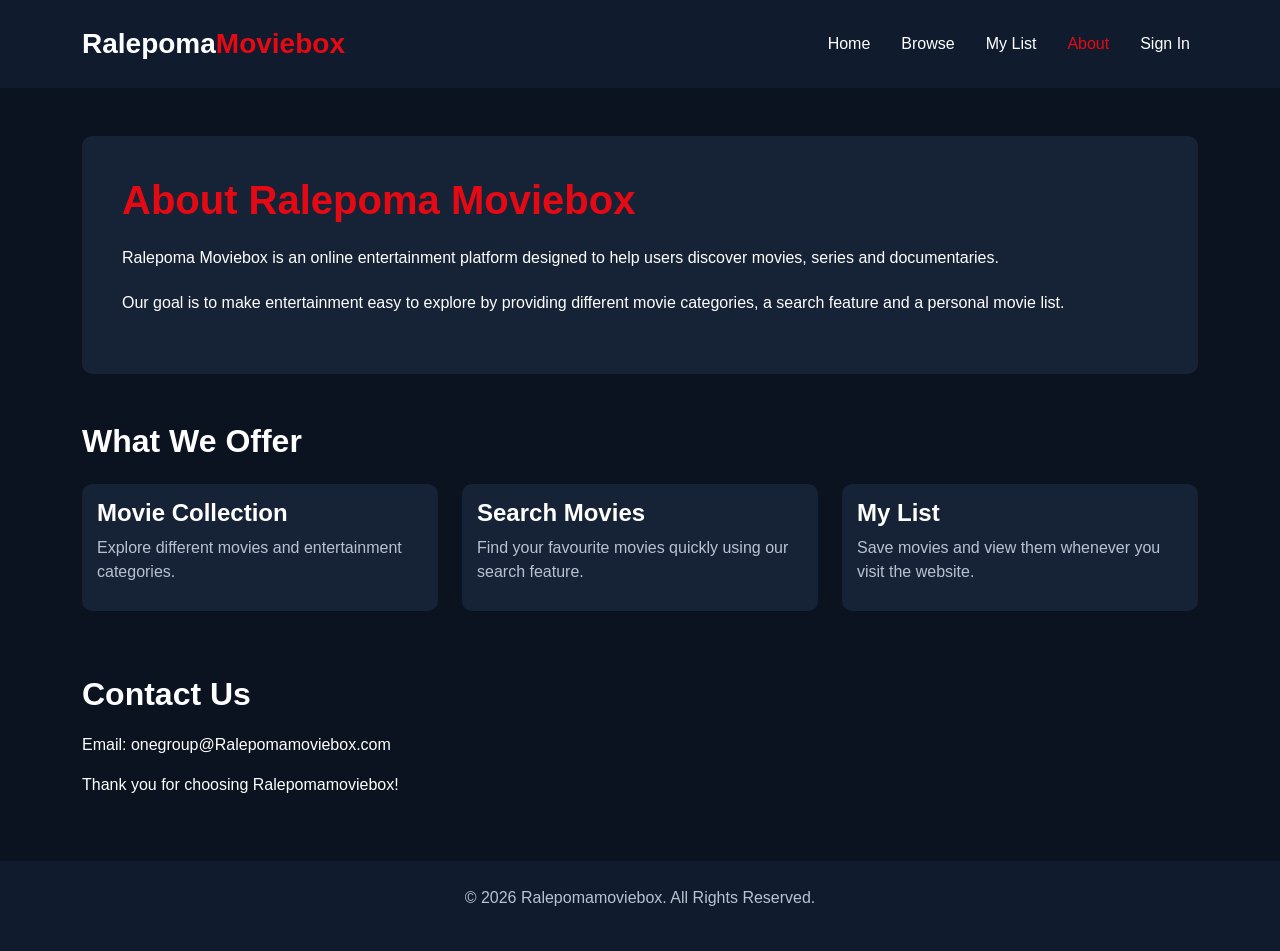
<file: about.html>
<!DOCTYPE html>
<html lang="en">

<head>

    <meta charset="UTF-8">
    <meta name="viewport" content="width=device-width, initial-scale=1.0">


    <title>Group E - About Us</title>

    <!-- Bootstrap CSS -->
    <link href="https://cdn.jsdelivr.net/npm/bootstrap@5.3.3/dist/css/bootstrap.min.css" rel="stylesheet">

    <!-- My CSS -->
    <link rel="stylesheet" href="style.css">
</head>

<body>

    <!-- Navigation bar -->
    <nav class="navbar navbar-expand-lg navbar-dark">

        <div class="container">

            <a class="navbar-brand" href="index.html">
                Ralepoma<span>Moviebox</span>
            </a>

            <button class="navbar-toggler" type="button"
                data-bs-toggle="collapse" data-bs-target="#menu">

                <span class="navbar-toggler-icon"></span>
            </button>

            <div class="collapse navbar-collapse" id="menu">

                <ul class="navbar-nav ms-auto">

                    <li class="nav-item">
                        <a class="nav-link" href="index.html">Home</a>
                    </li>

                    <li class="nav-item">
                        <a class="nav-link" href="browse.html">Browse</a>
                    </li>

                    <li class="nav-item">
                        <a class="nav-link" href="mylist.html">My List</a>
                    </li>

                    <li class="nav-item">
                        <a class="nav-link active" href="about.html">About</a>
                    </li>

                    <li class="nav-item">
                        <a class="nav-link" href="account.html">Sign In</a>
                    </li>

                </ul>
            </div>
        </div>
    </nav>


    <!-- About section -->
    <section class="container mt-5">

        <div class="about-content">

            <h1>About Ralepoma Moviebox</h1>

            <p>
                Ralepoma Moviebox is an online entertainment platform
                designed to help users discover movies,
                series and documentaries.
            </p>

            <p>
                Our goal is to make entertainment easy to explore
                by providing different movie categories,
                a search feature and a personal movie list.
            </p>

        </div>

    </section>


    <!-- Our services -->
    <section class="container mt-5">

        <h2>What We Offer</h2>

        <div class="row mt-4">

            <div class="col-md-4 mb-3">
                <div class="movie-card">
                    <h4>Movie Collection</h4>
                    <p>
                        Explore different movies and
                        entertainment categories.
                    </p>
                </div>
            </div>

            <div class="col-md-4 mb-3">
                <div class="movie-card">
                    <h4>Search Movies</h4>
                    <p>
                        Find your favourite movies
                        quickly using our search feature.
                    </p>
                </div>
            </div>

            <div class="col-md-4 mb-3">
                <div class="movie-card">
                    <h4>My List</h4>
                    <p>
                        Save movies and view them
                        whenever you visit the website.
                    </p>
                </div>
            </div>

        </div>

    </section>


    <!-- Contact section -->
    <section class="container mt-5">

        <h2>Contact Us</h2>

        <p>Email: onegroup@Ralepomamoviebox.com</p>

        <p>Thank you for choosing Ralepomamoviebox!</p>

    </section>


    <!-- Footer -->
    <footer class="footer mt-5">

        <p>© 2026 Ralepomamoviebox. All Rights Reserved.</p>

    </footer>


    <!-- Bootstrap JavaScript -->
    <script src="https://cdn.jsdelivr.net/npm/bootstrap@5.3.3/dist/js/bootstrap.bundle.min.js"></script>

    <script src="script.js"></script>

</body>
</html>
</file>
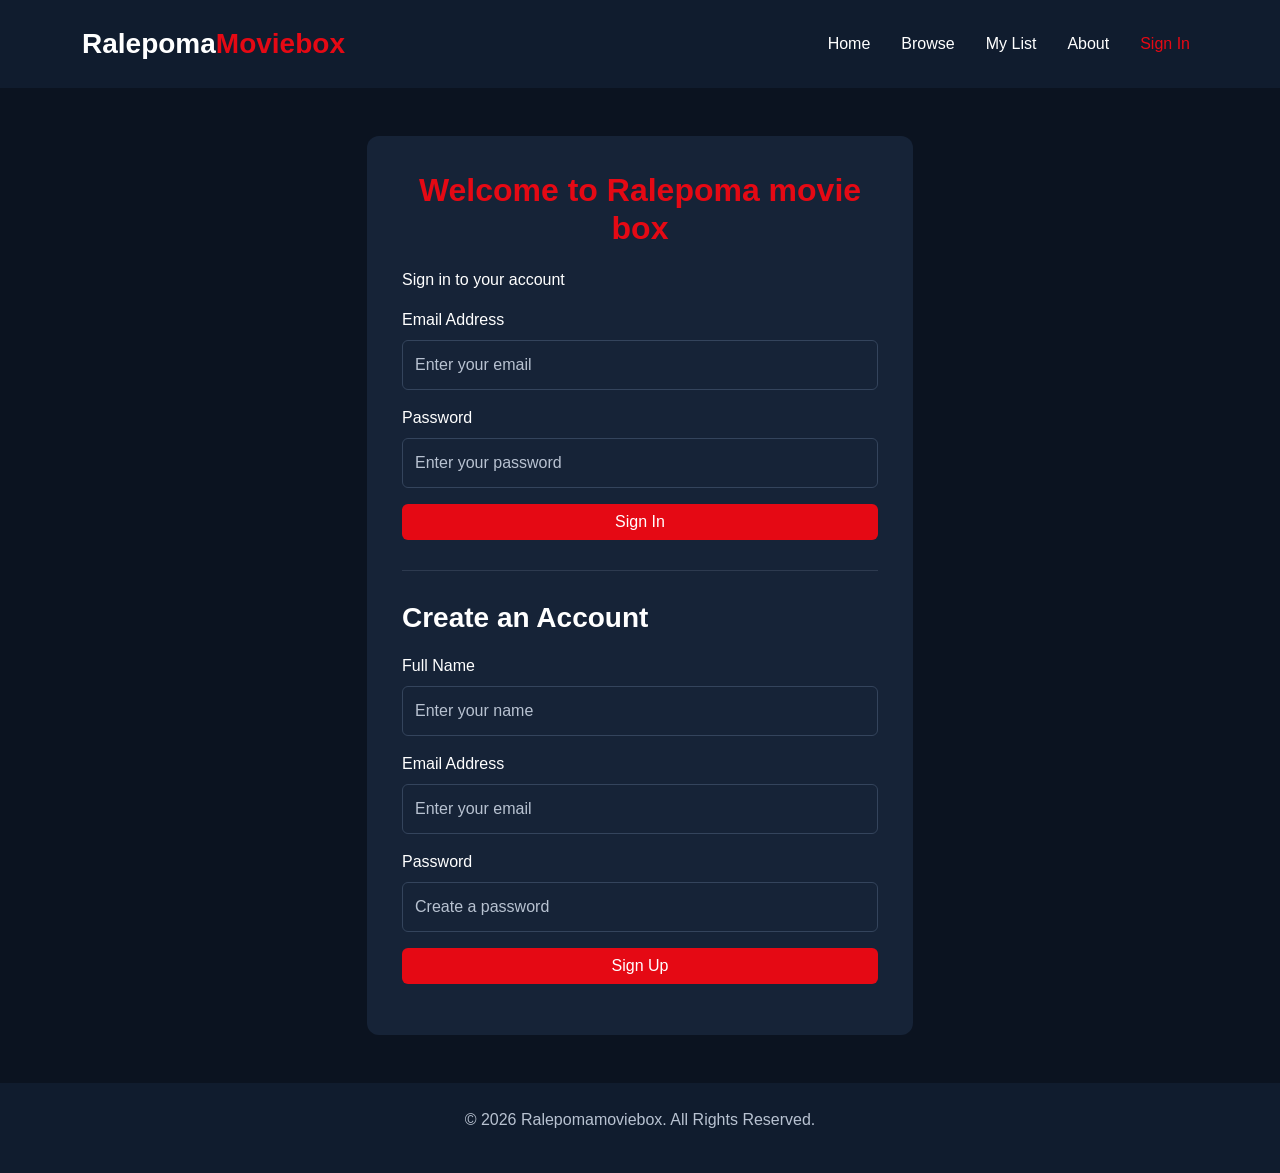
<file: account.html>
<!DOCTYPE html>
<html lang="en">

<head>

    <meta charset="UTF-8">
    <meta name="viewport" content="width=device-width, initial-scale=1.0">


    <title>Group E - Account</title>

    <!-- Bootstrap CSS -->
    <link href="https://cdn.jsdelivr.net/npm/bootstrap@5.3.3/dist/css/bootstrap.min.css" rel="stylesheet">

    <!-- My CSS -->
    <link rel="stylesheet" href="style.css">
</head>

<body>

    <!-- Navigation bar -->
    <nav class="navbar navbar-expand-lg navbar-dark">

        <div class="container">

            <a class="navbar-brand" href="index.html">
                Ralepoma<span>Moviebox</span>
            </a>

            <button class="navbar-toggler" type="button" data-bs-toggle="collapse" data-bs-target="#menu">

                <span class="navbar-toggler-icon"></span>
            </button>

            <div class="collapse navbar-collapse" id="menu">

                <ul class="navbar-nav ms-auto">

                    <li class="nav-item">
                        <a class="nav-link" href="index.html">Home</a>
                    </li>

                    <li class="nav-item">
                        <a class="nav-link" href="browse.html">Browse</a>
                    </li>

                    <li class="nav-item">
                        <a class="nav-link" href="mylist.html">My List</a>
                    </li>

                    <li class="nav-item">
                        <a class="nav-link" href="about.html">About</a>
                    </li>

                    <li class="nav-item">
                        <a class="nav-link active" href="account.html">Sign In</a>
                    </li>

                </ul>
            </div>
        </div>
    </nav>


    <!-- Account section -->
    <section class="container mt-5 mb-5">

        <div class="row justify-content-center">

            <div class="col-md-6">

                <div class="account-box">

                    <h2>Welcome to Ralepoma movie box</h2>

                    <p>Sign in to your account</p>

                    <!-- Sign In Form -->
                    <form id="loginForm">

                        <div class="mb-3">
                            <label class="form-label">Email Address</label>

                            <input type="email" id="loginEmail" class="form-control" placeholder="Enter your email"
                                name="Email"
                                maxlength="20"
                                required>
                        </div>

                        <div class="mb-3">
                            <label class="form-label">Password</label>

                            <input type="password" id="loginPassword" class="form-control"
                                   minlength="8"
                                       maxlength="15"
                                       name="password"
                                       pattern="(?=. *[a-z])(?=. *[A-Z])(?=. *[0-9])(?=. *[!@#$%^*]).{8,}"
                                       title="Password must have at least 8 characters, one number and one special character."
                                placeholder="Enter your password" required>
                        </div>

                        <button type="submit" class="btn btn-danger w-100">
                            Sign In
                        </button>

                    </form>


                    <hr>


                    <!-- Sign Up Form -->
                    <h3>Create an Account</h3>

                    <form id="registerForm">

                        <div class="mb-3">
                            <label class="form-label">Full Name</label>

                            <input type="text" id="fullName" class="form-control" placeholder="Enter your name"
                                 name="Fullname"
                                 maxlength="20"
                                 minlength="3"
                                 pattern="[A-Za-z]{1,20}"
                                 title="Enter letters only. Maximum of 20 characters and minimum of 3 characters"
                                required>
                        </div>

                        <div class="mb-3">
                            <label class="form-label">Email Address</label>

                            <input type="email" id="registerEmail" class="form-control" placeholder="Enter your email"
                                   maxlength="40"
                                   name="Email"
                                required>
                        </div>

                        <div class="mb-3">
                            <label class="form-label">Password</label>

                            <input type="password" id="registerPassword" class="form-control"
                                       minlength="8"
                                       maxlength="15"
                                       name="password"
                                       pattern="(?=. *[a-z])(?=. *[A-Z])(?=. *[0-9])(?=. *[!@#$%^*]).{8,}"
                                       title="Password must have at least 8 characters, one number and one special character."
                                placeholder="Create a password" required>
                        </div>

                        <button type="submit" class="btn btn-danger w-100">
                            Sign Up
                        </button>

                    </form>

                    <p id="accountMessage" class="mt-3"></p>

                </div>

            </div>

        </div>

    </section>


    <!-- Footer -->
    <footer class="footer">

        <p>© 2026 Ralepomamoviebox. All Rights Reserved.</p>

    </footer>


    <!-- Bootstrap JavaScript -->
    <script src="https://cdn.jsdelivr.net/npm/bootstrap@5.3.3/dist/js/bootstrap.bundle.min.js"></script>

    <script src="script.js"></script>

</body>

</html>
</file>
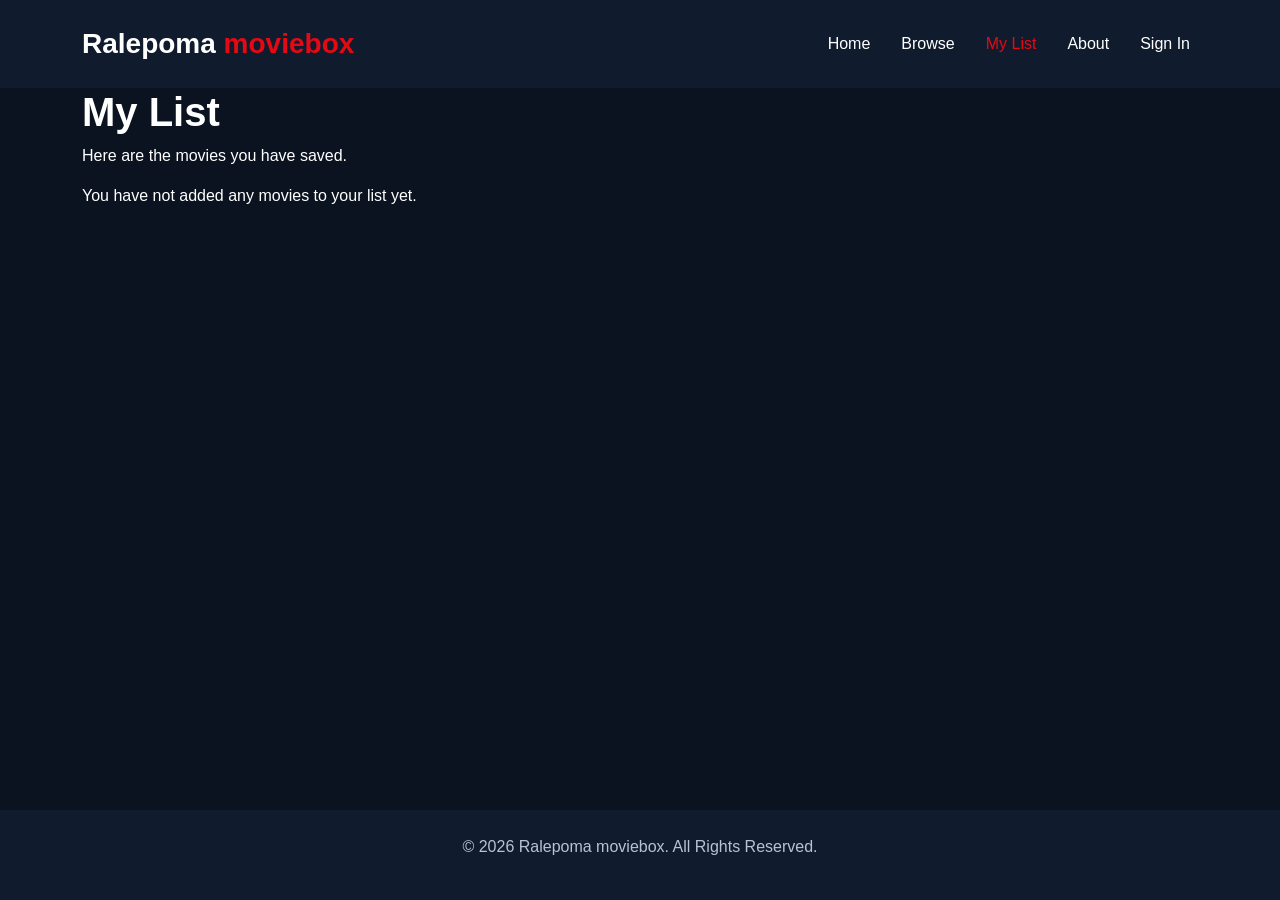
<file: mylist.html>
<!DOCTYPE html>
<html lang="en">

<head>

    <meta charset="UTF-8">
    <meta name="viewport" content="width=device-width, initial-scale=1.0">

    <title>Group E | My List</title>

    <!-- Bootstrap CSS -->
    <link href="https://cdn.jsdelivr.net/npm/bootstrap@5.3.3/dist/css/bootstrap.min.css" rel="stylesheet">

    <!-- External CSS -->
    <link rel="stylesheet" href="style.css">

</head>

<body>

    <!-- NAVIGATION BAR -->

    <nav class="navbar navbar-expand-lg navbar-dark">

        <div class="container">

            <a class="navbar-brand" href="index.html">
                Ralepoma <span>moviebox</span>
            </a>

            <button class="navbar-toggler"
                    type="button"
                    data-bs-toggle="collapse"
                    data-bs-target="#myNavbar"
                    aria-controls="myNavbar"
                    aria-expanded="false"
                    aria-label="Toggle navigation">

                <span class="navbar-toggler-icon"></span>

            </button>

            <div class="collapse navbar-collapse" id="myNavbar">

                <ul class="navbar-nav ms-auto">

                    <li class="nav-item">
                        <a class="nav-link" href="index.html">Home</a>
                    </li>

                    <li class="nav-item">
                        <a class="nav-link" href="browse.html">Browse</a>
                    </li>

                    <li class="nav-item">
                        <a class="nav-link active" href="mylist.html">My List</a>
                    </li>

                    <li class="nav-item">
                        <a class="nav-link" href="about.html">About</a>
                    </li>

                    <li class="nav-item">
                        <a class="nav-link" href="account.html">Sign In</a>
                    </li>

                </ul>

            </div>

        </div>

    </nav>


    <!-- MAIN CONTENT -->

    <main class="container mylist-main">

        <h1 class="page-title">My List</h1>

        <p class="description">
            Here are the movies you have saved.
        </p>

        <!-- SAVED MOVIES APPEAR HERE -->

        <div id="savedMovies" class="movie-container"></div>

        <!-- EMPTY MESSAGE -->

        <p id="emptyMessage">
            You have not added any movies to your list yet.
        </p>

    </main>


    <!-- FOOTER -->

    <footer class="footer">

        <p>
            © 2026 Ralepoma moviebox. All Rights Reserved.
        </p>

    </footer>


    <!-- BOOTSTRAP JAVASCRIPT -->

    <script src="https://cdn.jsdelivr.net/npm/bootstrap@5.3.3/dist/js/bootstrap.bundle.min.js"></script>

    <!-- YOUR JAVASCRIPT -->

    <script src="script.js"></script>

</body>

</html>
</file>
<file: style.css>
/* GENERAL STYLING */

* {
    margin: 0;
    padding: 0;
    box-sizing: border-box;
}

html, body {
    min-height: 100%;
}

body {
    background-color: #0b1320;
    color: white;
    font-family: Arial, sans-serif;
    min-height: 100vh;
    display: flex;
    flex-direction: column;
}


/* NAVIGATION BAR */

.navbar {
    background-color: #101c2e;
    padding: 18px 0;
    flex-shrink: 0;
}

.navbar-brand {
    font-size: 28px;
    font-weight: bold;
    color: white;
}

.navbar-brand span {
    color: #e50914;
}

.nav-link {
    color: white !important;
    margin-left: 15px;
    transition: 0.3s;
}

.nav-link:hover,
.nav-link.active {
    color: #e50914 !important;
}


/* MAIN CONTENT */

main {
    flex: 1 0 auto;
    width: 100%;
}


/* HERO SECTION */

.hero {
    background: linear-gradient(
        rgba(11, 19, 32, 0.6),
        rgba(11, 19, 32, 0.9)
    ),
    url("banner.jpg");

    background-size: cover;
    background-position: center;
    padding: 130px 20px;
    text-align: center;
}

.hero h1 {
    font-size: 45px;
    font-weight: bold;
    margin-bottom: 20px;
}

.hero p {
    font-size: 18px;
    margin-bottom: 25px;
}


/* HEADINGS */

h1, h2, h3, h4, h5 {
    font-weight: bold;
}

h2 {
    margin-bottom: 20px;
}


/* VIDEO CONTAINERS */

.video-container {
    width: 100%;
    max-width: 800px;
    margin: auto;
    padding: 10px;
    background-color: black;
    border-radius: 12px;
    overflow: hidden;
}

.video-container video,
.video-container iframe {
    width: 100%;
    max-width: 100%;
    height: 200px;
    object-fit: cover;
    border-radius: 8px;
    display: block;
}


/* LARGE CONTAINER */

.large-container {
    width: 100%;
    max-width: 1200px;
    margin: 30px auto;
    background-color: #162337;
    border-radius: 12px;
    padding: 20px;
    color: white;
}


/* MOVIE CARDS */

.movie-card {
    background-color: #162337;
    padding: 15px;
    border-radius: 10px;
    height: 100%;
    width: 100%;
    min-width: 0;
    overflow: hidden;
    transition: 0.3s;

    /* ALIGN CARD CONTENT */
    display: flex;
    flex-direction: column;
}

.movie-card:hover {
    transform: translateY(-5px);
}

.movie-card img {
    width: 100%;
    height: 280px;
    object-fit: cover;
    border-radius: 8px;
    margin-bottom: 15px;
}

.movie-card h5 {
    margin-top: 10px;
    min-height: 48px;
}

.movie-card p {
    color: #b8c2d1;
    margin-bottom: 12px;
}

.movie-card video {
    width: 100%;
    max-width: 100%;
    height: 180px;
    object-fit: cover;
    display: block;
    border-radius: 8px;
    flex-shrink: 0;
}


/* ADD TO MY LIST BUTTONS */

.movie-card .add-btn {
    width: 100%;
    margin-top: auto;
    align-self: stretch;
}


/* BUTTONS */

.btn-danger {
    background-color: #e50914;
    border: none;
}

.btn-danger:hover {
    background-color: #b20710;
}


/* SEARCH AND FILTER */

.form-control,
.form-select {
    background-color: #162337;
    color: white;
    border: 1px solid #34445c;
    padding: 12px;
}

.form-control::placeholder {
    color: #b8c2d1;
}

.form-control:focus,
.form-select:focus {
    background-color: #162337;
    color: white;
    border-color: #e50914;
    box-shadow: none;
}

.form-select option {
    background-color: #162337;
    color: white;
}


/* PAGINATION */

.pagination-container {
    display: flex;
    justify-content: center;
    align-items: center;
    gap: 12px;
    padding: 20px 0;
    flex-wrap: wrap;
}

.page-btn {
    background-color: #101c2e;
    color: white;
    border: 1px solid #e50914;
    padding: 10px 20px;
    border-radius: 5px;
    cursor: pointer;
    font-size: 16px;
    font-weight: bold;
    transition: 0.3s;
}

.page-btn:hover {
    background-color: #b20710;
    color: white;
}

.page-btn.active {
    background-color: #e50914;
    color: white;
    border-color: #e50914;
}

.page-btn:focus {
    outline: none;
    box-shadow: 0 0 5px #e50914;
}


/* ABOUT PAGE */

.about-content {
    background-color: #162337;
    padding: 40px;
    border-radius: 10px;
    line-height: 1.8;
}

.about-content h1 {
    color: #e50914;
    margin-bottom: 20px;
}


/* ACCOUNT PAGE */

.account-box {
    background-color: #162337;
    padding: 35px;
    border-radius: 12px;
}

.account-box h2 {
    color: #e50914;
    text-align: center;
}

.account-box h3 {
    margin-bottom: 20px;
}

.account-box hr {
    border-color: #718096;
    margin: 30px 0;
}

.account-box label {
    color: white;
}


/* FOOTER */

.footer {
    background-color: #101c2e;
    text-align: center;
    padding: 25px;
    margin-top: auto;
    color: #b8c2d1;
    width: 100%;
    flex-shrink: 0;
}


/* TABLETS */

@media (max-width: 991px) {

    .movie-card video {
        height: 160px;
    }

}


/* MOBILE PHONES */

@media (max-width: 767px) {

    .hero {
        padding: 80px 15px;
    }

    .hero h1 {
        font-size: 32px;
    }

    .hero p {
        font-size: 16px;
    }

    .movie-card {
        margin-bottom: 15px;
    }

    .movie-card video {
        height: 180px;
    }

    .movie-card img {
        height: 250px;
    }

    .about-content {
        padding: 20px;
    }

    .account-box {
        padding: 20px;
    }

    .navbar-nav .nav-link {
        margin-left: 0;
    }

}


/* SMALL PHONES */

@media (max-width: 450px) {

    .movie-card video {
        height: 200px;
    }

    .pagination-container {
        gap: 8px;
    }

    .page-btn {
        padding: 8px 15px;
        font-size: 14px;
    }

}
</file>
